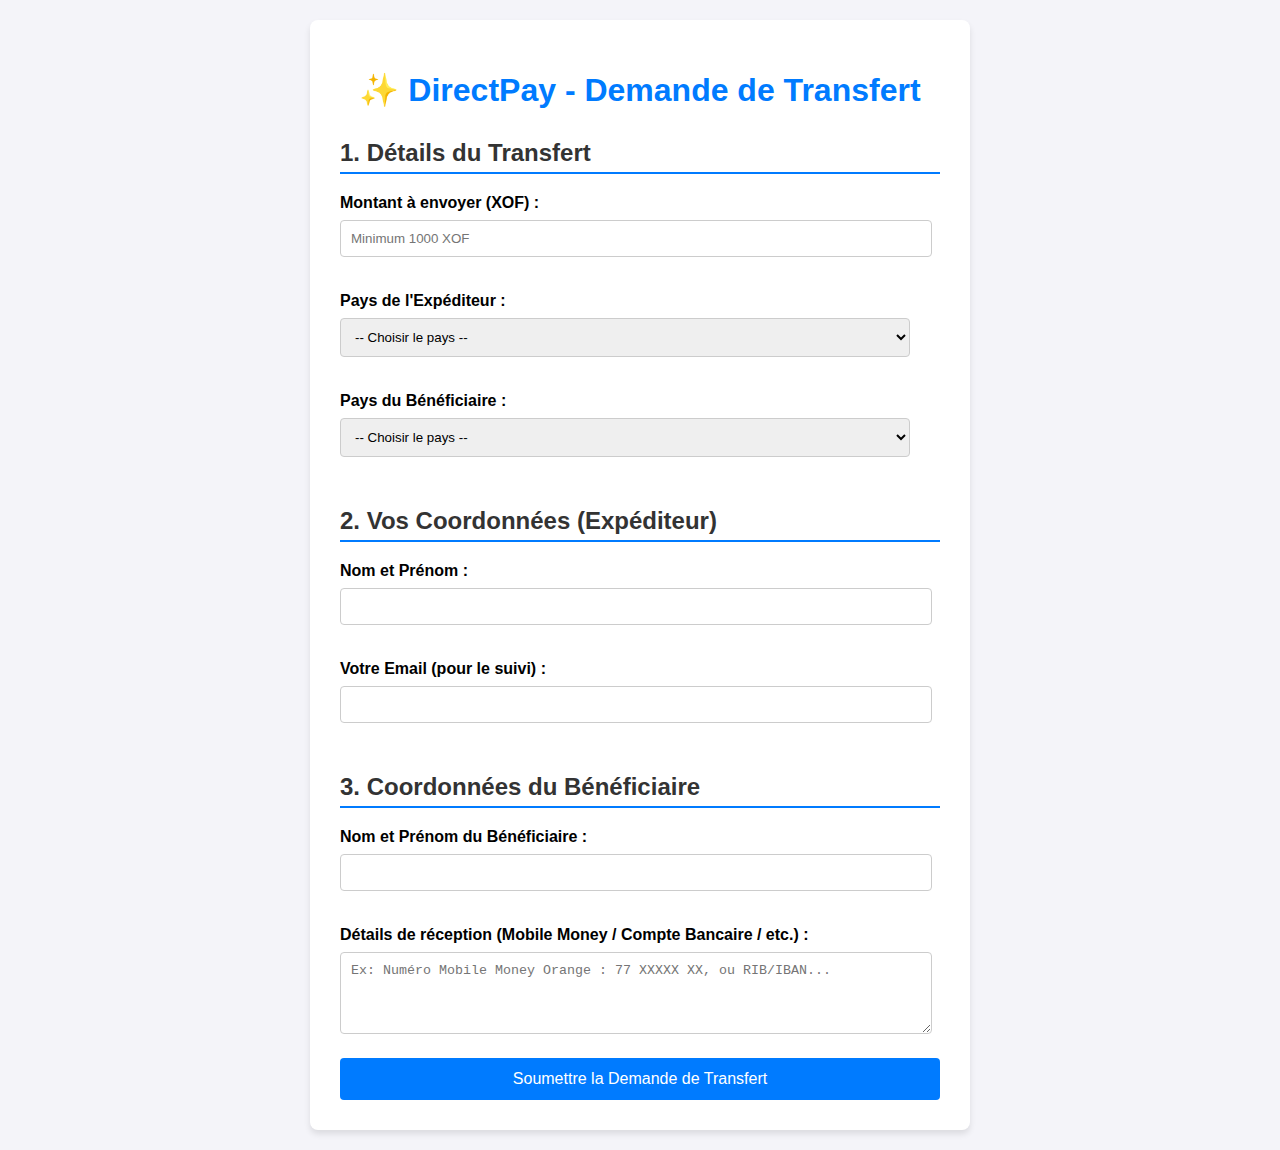
<file: index.html>
<!DOCTYPE html>
<html lang="fr">
<head>
    <meta charset="UTF-8">
    <meta name="viewport" content="width=device-width, initial-scale=1.0">
    <title>DirectPay - Transfert d'Argent Simple</title>
    <style>
        /* CSS de base pour que ça soit lisible */
        body {
            font-family: Arial, sans-serif;
            margin: 20px;
            background-color: #f4f4f9;
        }
        .container {
            max-width: 600px;
            margin: auto;
            background: white;
            padding: 30px;
            border-radius: 8px;
            box-shadow: 0 4px 6px rgba(0, 0, 0, 0.1);
        }
        h1 {
            color: #007bff; /* Couleur DirectPay */
            text-align: center;
        }
        h2 {
            border-bottom: 2px solid #007bff;
            padding-bottom: 5px;
            margin-top: 30px;
            color: #333;
        }
        label {
            display: block;
            margin-bottom: 8px;
            font-weight: bold;
            margin-top: 15px;
        }
        input[type="text"], 
        input[type="email"], 
        input[type="number"], 
        select, 
        textarea {
            width: 95%;
            padding: 10px;
            margin-bottom: 20px;
            border: 1px solid #ccc;
            border-radius: 4px;
        }
        button {
            background-color: #007bff;
            color: white;
            padding: 12px 20px;
            border: none;
            border-radius: 4px;
            cursor: pointer;
            width: 100%;
            font-size: 16px;
            transition: background-color 0.3s;
        }
        button:hover {
            background-color: #0056b3;
        }
    </style>
</head>
<body>

    <div class="container">
        <h1>✨ DirectPay - Demande de Transfert</h1>
        
        <form id="transferForm">
            
            <h2>1. Détails du Transfert</h2>

            <label for="montant">Montant à envoyer (XOF) :</label>
            <input type="number" id="montant" name="montant" required min="1000" placeholder="Minimum 1000 XOF">

            <label for="paysExpediteur">Pays de l'Expéditeur :</label>
            <select id="paysExpediteur" name="paysExpediteur" required>
                <option value="">-- Choisir le pays --</option>
                <option value="SN">🇸🇳 Sénégal</option>
                <option value="CI">🇨🇮 Côte d’Ivoire</option>
                <option value="CM">🇨🇲 Cameroun</option>
                <option value="TG">🇹🇬 Togo</option>
                <option value="BF">🇧🇫 Burkina Faso</option>
                <option value="BJ">🇧🇯 Bénin</option>
                <option value="NE">🇳🇪 Niger</option>
                <option value="ML">🇲🇱 Mali</option>
                <option value="GA">🇬🇦 Gabon</option>
                <option value="CG">🇨🇬 Congo</option>
            </select>

            <label for="paysBeneficiaire">Pays du Bénéficiaire :</label>
            <select id="paysBeneficiaire" name="paysBeneficiaire" required>
                <option value="">-- Choisir le pays --</option>
                <option value="SN">🇸🇳 Sénégal</option>
                <option value="CI">🇨🇮 Côte d’Ivoire</option>
                <option value="CM">🇨🇲 Cameroun</option>
                <option value="TG">🇹🇬 Togo</option>
                <option value="BF">🇧🇫 Burkina Faso</option>
                <option value="BJ">🇧🇯 Bénin</option>
                <option value="NE">🇳🇪 Niger</option>
                <option value="ML">🇲🇱 Mali</option>
                <option value="GA">🇬🇦 Gabon</option>
                <option value="CG">🇨🇬 Congo</option>
            </select>
            
            <h2>2. Vos Coordonnées (Expéditeur)</h2>

            <label for="nomExpediteur">Nom et Prénom :</label>
            <input type="text" id="nomExpediteur" name="nomExpediteur" required>

            <label for="emailExpediteur">Votre Email (pour le suivi) :</label>
            <input type="email" id="emailExpediteur" name="emailExpediteur" required>
            
            <h2>3. Coordonnées du Bénéficiaire</h2>
            
            <label for="nomBeneficiaire">Nom et Prénom du Bénéficiaire :</label>
            <input type="text" id="nomBeneficiaire" name="nomBeneficiaire" required>

            <label for="moyenPaiement">Détails de réception (Mobile Money / Compte Bancaire / etc.) :</label>
            <textarea id="moyenPaiement" name="moyenPaiement" rows="4" placeholder="Ex: Numéro Mobile Money Orange : 77 XXXXX XX, ou RIB/IBAN..."></textarea>

            <button type="submit">Soumettre la Demande de Transfert</button>
            
        </form>
    </div>

</body>
</html>
</file>
